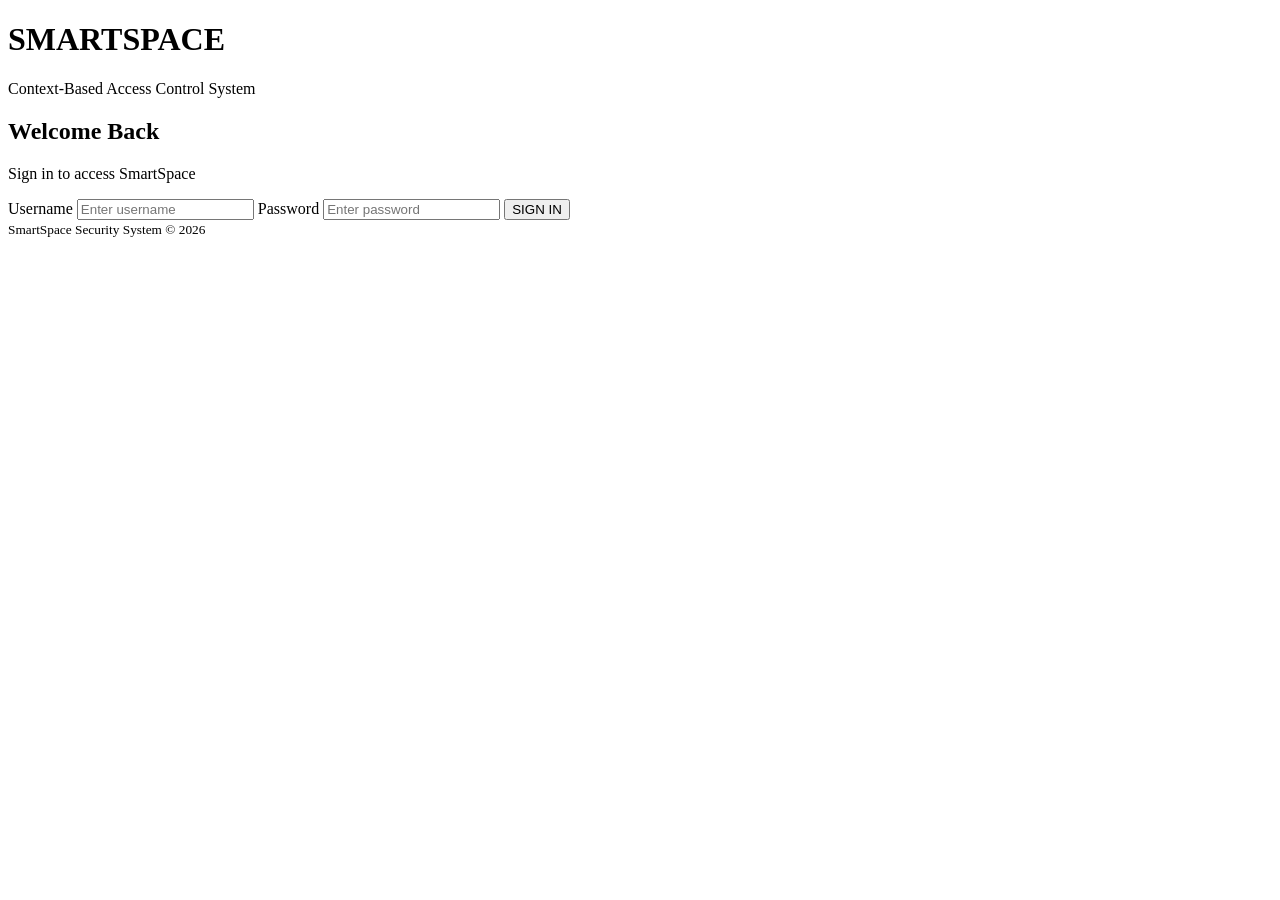
<file: frontend/index.html>
<!DOCTYPE html>
<html lang="vi">
<head>
    <meta charset="UTF-8">
    <meta name="viewport" content="width=device-width, initial-scale=1.0">
    <title>SmartSpace - Login</title>
    <link rel="stylesheet" href="style.css">
</head>
<body>
    <div class="login-container">
        <h1>SMARTSPACE</h1>
        <p>Context-Based Access Control System</p>

        <div class="login-box">
            <h2>Welcome Back</h2>
            <p>Sign in to access SmartSpace</p>

            <form action="dashboard.html" method="get">
                <label>Username</label>
                <input type="text" placeholder="Enter username" required>

                <label>Password</label>
                <input type="password" placeholder="Enter password" required>

                <button type="submit">SIGN IN</button>
            </form>

            <small>SmartSpace Security System © 2026</small>
        </div>
    </div>
</body>
</html>
</file>
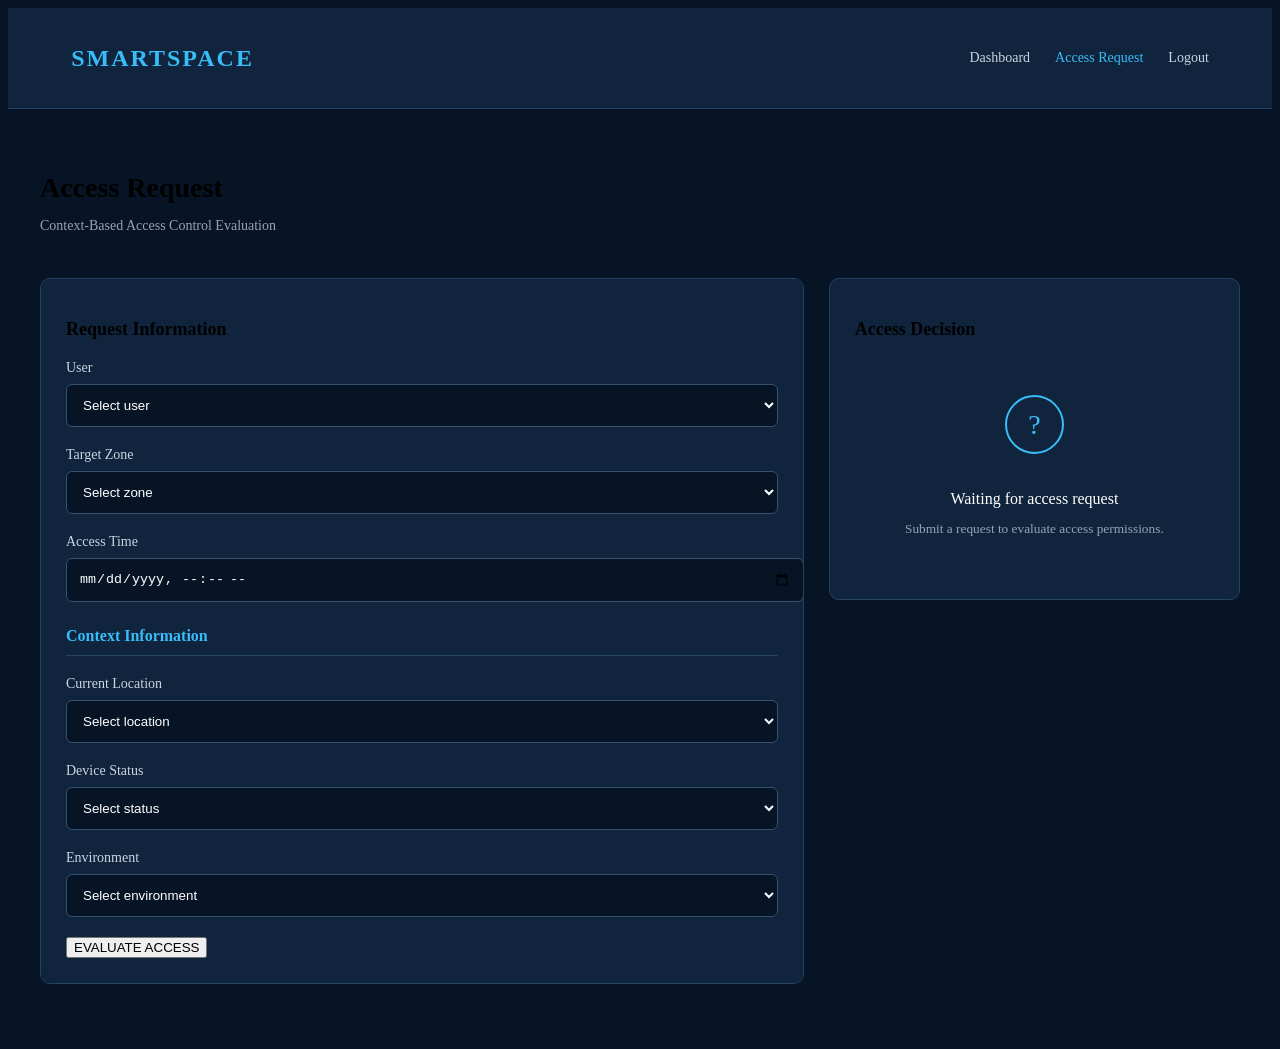
<file: frontend/access.html>
<!DOCTYPE html>
<html lang="vi">
<head>
    <meta charset="UTF-8">
    <meta name="viewport" content="width=device-width, initial-scale=1.0">
    <title>SmartSpace - Access Request</title>
    <link rel="stylesheet" href="style.css">
</head>

<body class="dashboard-page">

    <header class="topbar">
        <h2>SMARTSPACE</h2>

        <nav>
            <a href="dashboard.html">Dashboard</a>
            <a href="access.html" class="active">Access Request</a>
            <a href="index.html">Logout</a>
        </nav>
    </header>

    <main class="dashboard-container">

        <section class="welcome-section">
            <div>
                <h1>Access Request</h1>
                <p>Context-Based Access Control Evaluation</p>
            </div>
        </section>

        <section class="access-layout">

            <div class="content-card">
                <h2>Request Information</h2>

                <form id="accessForm">

                    <div class="access-form-group">
                        <label for="user">User</label>
                        <select id="user" required>
                            <option value="">Select user</option>
                            <option value="admin">Admin</option>
                            <option value="staff">Staff</option>
                            <option value="guest">Guest</option>
                        </select>
                    </div>

                    <div class="access-form-group">
                        <label for="zone">Target Zone</label>
                        <select id="zone" required>
                            <option value="">Select zone</option>
                            <option value="office">Office Area</option>
                            <option value="meeting">Meeting Room</option>
                            <option value="server">Server Room</option>
                            <option value="lab">Laboratory</option>
                        </select>
                    </div>

                    <div class="access-form-group">
                        <label for="time">Access Time</label>
                        <input type="datetime-local" id="time" required>
                    </div>

                    <h3 class="context-heading">Context Information</h3>

                    <div class="access-form-group">
                        <label for="location">Current Location</label>
                        <select id="location" required>
                            <option value="">Select location</option>
                            <option value="office">Office Area</option>
                            <option value="outside">Outside Building</option>
                        </select>
                    </div>

                    <div class="access-form-group">
                        <label for="device">Device Status</label>
                        <select id="device" required>
                            <option value="">Select status</option>
                            <option value="trusted">Trusted Device</option>
                            <option value="untrusted">Untrusted Device</option>
                        </select>
                    </div>

                    <div class="access-form-group">
                        <label for="environment">Environment</label>
                        <select id="environment" required>
                            <option value="">Select environment</option>
                            <option value="normal">Normal</option>
                            <option value="warning">Warning</option>
                        </select>
                    </div>

                    <button type="submit" class="login-btn">
                        EVALUATE ACCESS
                    </button>

                </form>
            </div>

            <div class="content-card result-card">
                <h2>Access Decision</h2>

                <div id="result">
                    <div class="result-placeholder">
                        <span>?</span>
                        <p>Waiting for access request</p>
                        <small>
                            Submit a request to evaluate access permissions.
                        </small>
                    </div>
                </div>

            </div>

        </section>

    </main>

</body>
</html>
</file>
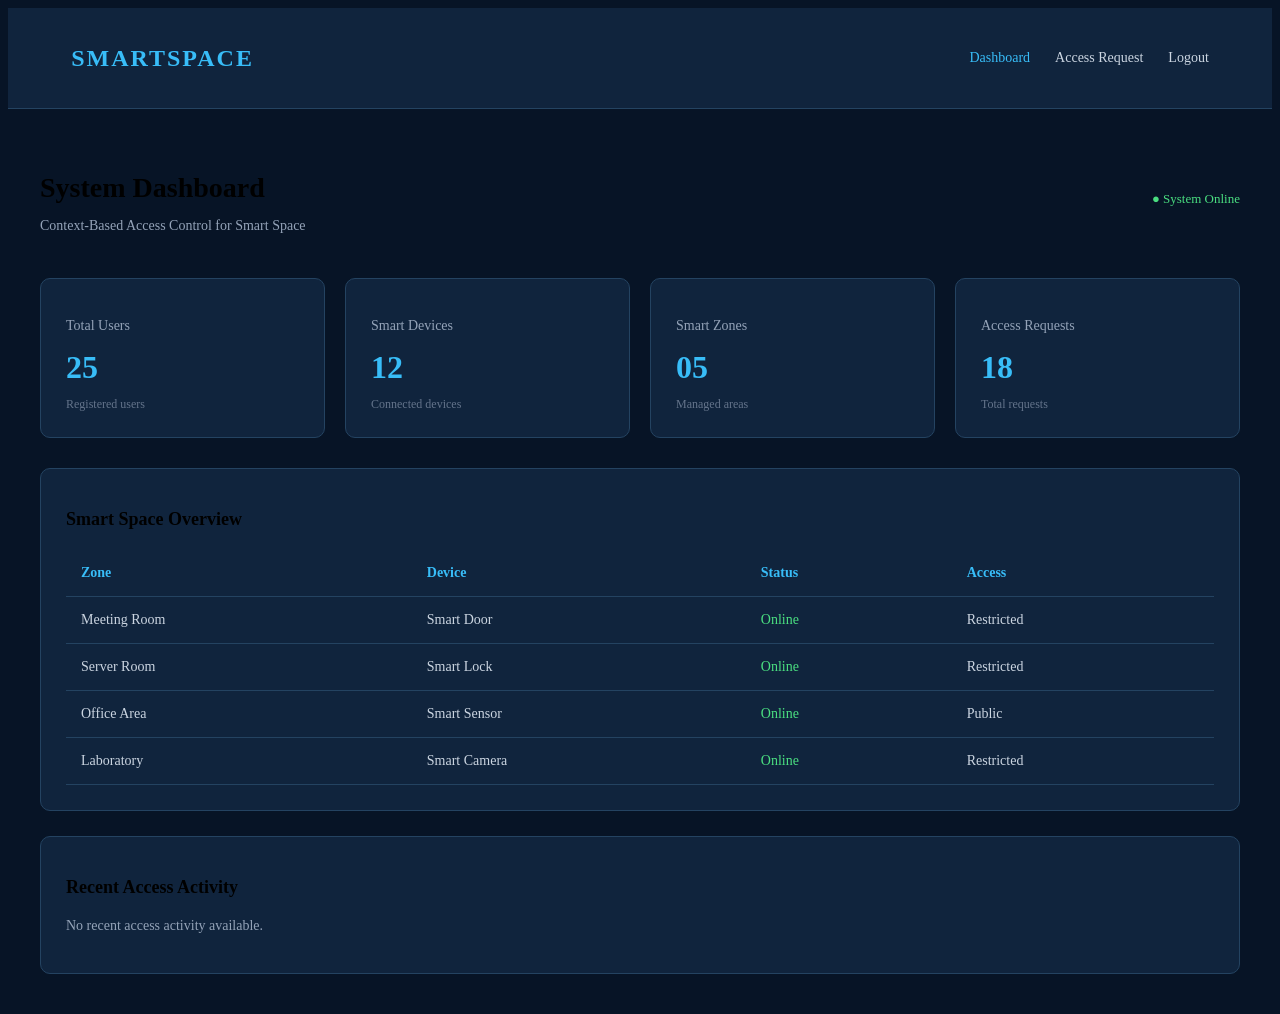
<file: frontend/dashboard.html>
<!DOCTYPE html>
<html lang="vi">
<head>
    <meta charset="UTF-8">
    <meta name="viewport" content="width=device-width, initial-scale=1.0">
    <title>SmartSpace - Dashboard</title>
    <link rel="stylesheet" href="style.css">
</head>

<body class="dashboard-page">

    <header class="topbar">
        <h2>SMARTSPACE</h2>

        <nav>
            <a href="dashboard.html" class="active">Dashboard</a>
            <a href="access.html">Access Request</a>
            <a href="index.html">Logout</a>
        </nav>
    </header>

    <main class="dashboard-container">

        <section class="welcome-section">
            <div>
                <h1>System Dashboard</h1>
                <p>Context-Based Access Control for Smart Space</p>
            </div>
            <span class="system-status">● System Online</span>
        </section>

        <section class="stats-grid">

            <div class="stat-card">
                <p>Total Users</p>
                <h2>25</h2>
                <span>Registered users</span>
            </div>

            <div class="stat-card">
                <p>Smart Devices</p>
                <h2>12</h2>
                <span>Connected devices</span>
            </div>

            <div class="stat-card">
                <p>Smart Zones</p>
                <h2>05</h2>
                <span>Managed areas</span>
            </div>

            <div class="stat-card">
                <p>Access Requests</p>
                <h2>18</h2>
                <span>Total requests</span>
            </div>

        </section>

        <section class="content-card">
            <h2>Smart Space Overview</h2>

            <table>
                <thead>
                    <tr>
                        <th>Zone</th>
                        <th>Device</th>
                        <th>Status</th>
                        <th>Access</th>
                    </tr>
                </thead>

                <tbody>
                    <tr>
                        <td>Meeting Room</td>
                        <td>Smart Door</td>
                        <td class="online">Online</td>
                        <td>Restricted</td>
                    </tr>

                    <tr>
                        <td>Server Room</td>
                        <td>Smart Lock</td>
                        <td class="online">Online</td>
                        <td>Restricted</td>
                    </tr>

                    <tr>
                        <td>Office Area</td>
                        <td>Smart Sensor</td>
                        <td class="online">Online</td>
                        <td>Public</td>
                    </tr>

                    <tr>
                        <td>Laboratory</td>
                        <td>Smart Camera</td>
                        <td class="online">Online</td>
                        <td>Restricted</td>
                    </tr>
                </tbody>
            </table>
        </section>

        <section class="content-card">
            <h2>Recent Access Activity</h2>

            <p class="empty-message">
                No recent access activity available.
            </p>
        </section>

    </main>

</body>
</html>
</file>
<file: frontend/style.css>
/* DASHBOARD */

.dashboard-page {
    display: block;
    min-height: 100vh;
    background: #071426;
}

.topbar {
    min-height: 70px;
    background: #10243d;
    border-bottom: 1px solid #244361;
    display: flex;
    justify-content: space-between;
    align-items: center;
    padding: 15px 5%;
}

.topbar h2 {
    color: #38bdf8;
    letter-spacing: 2px;
}

.topbar nav {
    display: flex;
    gap: 25px;
}

.topbar nav a {
    color: #cbd5e1;
    text-decoration: none;
    font-size: 14px;
}

.topbar nav a:hover,
.topbar nav a.active {
    color: #38bdf8;
}

.dashboard-container {
    max-width: 1200px;
    margin: 40px auto;
    padding: 0 25px;
}

.welcome-section {
    display: flex;
    justify-content: space-between;
    align-items: center;
    margin-bottom: 30px;
    gap: 15px;
}

.welcome-section h1 {
    font-size: 28px;
    margin-bottom: 8px;
}

.welcome-section p {
    color: #94a3b8;
    font-size: 14px;
}

.system-status {
    color: #4ade80;
    font-size: 13px;
}

.stats-grid {
    display: grid;
    grid-template-columns: repeat(4, 1fr);
    gap: 20px;
    margin-bottom: 30px;
}

.stat-card,
.content-card {
    background: #10243d;
    border: 1px solid #244361;
    border-radius: 10px;
    padding: 25px;
}

.stat-card p {
    color: #94a3b8;
    font-size: 14px;
}

.stat-card h2 {
    color: #38bdf8;
    font-size: 32px;
    margin: 15px 0 8px;
}

.stat-card span {
    color: #64748b;
    font-size: 12px;
}

.content-card {
    margin-bottom: 25px;
    overflow-x: auto;
}

.content-card h2 {
    font-size: 18px;
    margin-bottom: 20px;
}

table {
    width: 100%;
    border-collapse: collapse;
    min-width: 550px;
}

th, td {
    padding: 15px;
    text-align: left;
    border-bottom: 1px solid #244361;
    font-size: 14px;
}

th {
    color: #38bdf8;
}

td {
    color: #cbd5e1;
}

.online {
    color: #4ade80;
}

.empty-message {
    color: #94a3b8;
    font-size: 14px;
}

@media (max-width: 750px) {
    .stats-grid {
        grid-template-columns: repeat(2, 1fr);
    }

    .topbar {
        flex-direction: column;
        gap: 15px;
    }

    .topbar nav {
        gap: 12px;
        flex-wrap: wrap;
        justify-content: center;
    }
}

@media (max-width: 450px) {
    .stats-grid {
        grid-template-columns: 1fr;
    }

    .welcome-section {
        flex-direction: column;
        align-items: flex-start;
    }
}

/* ACCESS REQUEST */

.access-layout {
    display: grid;
    grid-template-columns: 1.3fr 0.7fr;
    gap: 25px;
    align-items: start;
}

.access-form-group {
    margin-bottom: 20px;
}

.access-form-group label {
    display: block;
    color: #cbd5e1;
    font-size: 14px;
    margin-bottom: 8px;
}

.access-form-group input,
.access-form-group select {
    width: 100%;
    padding: 12px;
    background: #071426;
    color: white;
    border: 1px solid #35516e;
    border-radius: 6px;
}

.access-form-group input:focus,
.access-form-group select:focus {
    outline: none;
    border-color: #38bdf8;
}

.context-heading {
    color: #38bdf8;
    font-size: 16px;
    margin: 25px 0 20px;
    padding-bottom: 10px;
    border-bottom: 1px solid #244361;
}

.result-placeholder {
    text-align: center;
    padding: 35px 10px;
}

.result-placeholder span {
    display: inline-flex;
    width: 55px;
    height: 55px;
    justify-content: center;
    align-items: center;
    border: 2px solid #38bdf8;
    border-radius: 50%;
    color: #38bdf8;
    font-size: 28px;
    margin-bottom: 20px;
}

.result-placeholder p {
    margin-bottom: 10px;
    color: white;
}

.result-placeholder small {
    color: #94a3b8;
    line-height: 1.6;
}

@media (max-width: 750px) {
    .access-layout {
        grid-template-columns: 1fr;
    }
}
</file>
